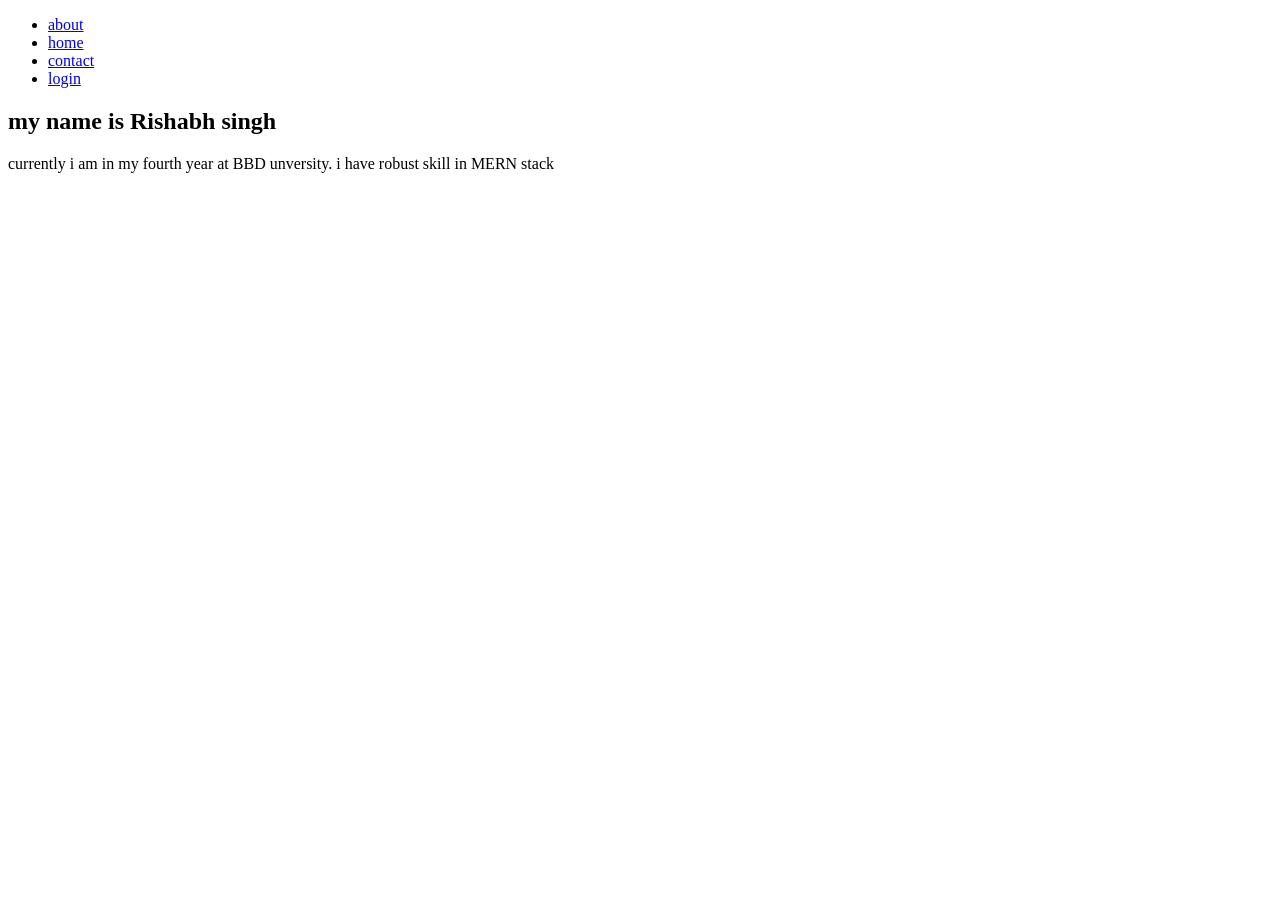
<file: portfolio/index.htm>
<!DOCTYPE html>
<html lang="en">
<head>
    <meta charset="UTF-8">
    <meta name="viewport" content="width=device-width, initial-scale=1.0">
    <title>portfolio</title>
</head>
<header>
    <nav class="navbar"></nav>
    <ul class="nav-link">
    <li><a href="#about">about</a></li>
    <li><a href="#home">home</a></li>
    <li><a href="#contact">contact</a></li>
    <li><a href="#login">login</a></li>
    </ul>
</header>
<body>
    <section id = "home">
        <div class="hero-section">
            <h1>my name is Rishabh singh</h1>
            <p>currently i am in my fourth year at BBD unversity. i have robust skill in MERN stack</p>
        </div>
    </section>
</body>
<footer></footer>
</html>
</file>
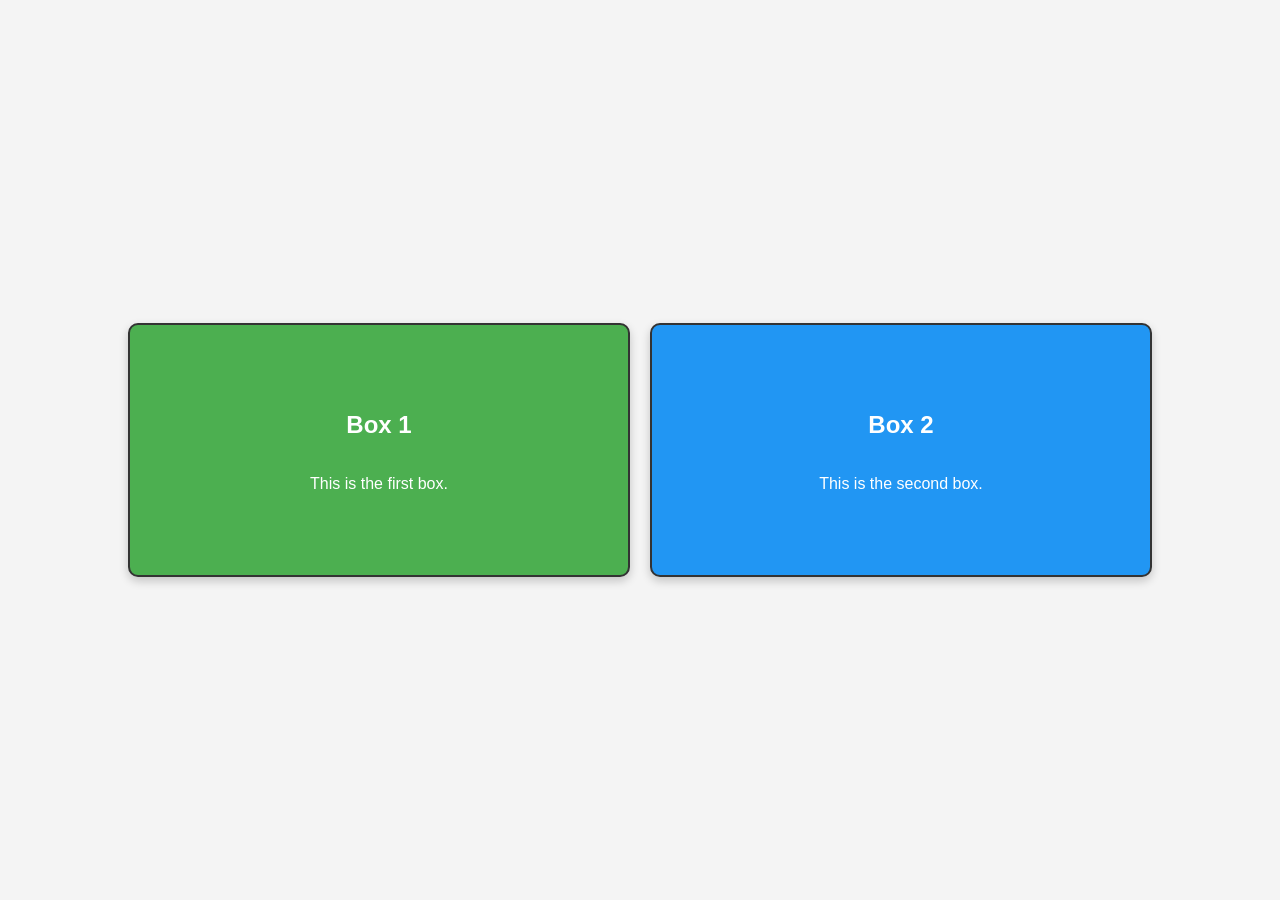
<file: box.htm>
<!DOCTYPE html>
<html lang="en">
<head>
    <meta charset="UTF-8">
    <meta name="viewport" content="width=device-width, initial-scale=1.0">
    <title>box model</title>
</head>
<link rel="stylesheet" href="box.css">
<body>
    <!-- <div class="box1">
    <h1>this is box 1</h1>
    <img src="https://encrypted-tbn1.gstatic.com/shopping?q=tbn:ANd9GcQ4g11WwKGXyCB3pdQY13l0NS5ey4qqqcbEhQzWXAW43HNpKkGa6PrBcNs-4LjJMKnw4CIJ8OJpcdHaWLvVG8_WvoADCBEKhhl41T0a_CSQL4faQvf29-v_" alt="Clickable Flex Image">
    <button>summit</button>
 </div>
    <div class="box2"><h1>this is box 2</h1>
        <img src="https://encrypted-tbn1.gstatic.com/shopping?q=tbn:ANd9GcQ4g11WwKGXyCB3pdQY13l0NS5ey4qqqcbEhQzWXAW43HNpKkGa6PrBcNs-4LjJMKnw4CIJ8OJpcdHaWLvVG8_WvoADCBEKhhl41T0a_CSQL4faQvf29-v_" alt="Clickable Flex Image">
    <button>summit</button></div>
    <div class="box3"><h1>this is box 3</h1>
        <img src="https://encrypted-tbn1.gstatic.com/shopping?q=tbn:ANd9GcQ4g11WwKGXyCB3pdQY13l0NS5ey4qqqcbEhQzWXAW43HNpKkGa6PrBcNs-4LjJMKnw4CIJ8OJpcdHaWLvVG8_WvoADCBEKhhl41T0a_CSQL4faQvf29-v_" alt="Clickable Flex Image">
    <button>summit</button></div> -->
    <!-- <div class= "Flex"> 
    <div class="box">this is box 1</div>
    <div class="box">this is box 2</div>
    <div class="box">this is box 3</div>
    <div class="box">this is box 4</div>
    </div> -->

<div class="container">
    <div class="box box1">
        <h2>Box 1</h2>
        <p>This is the first box.</p>
    </div>

    <div class="box box2">
        <h2>Box 2</h2>
        <p>This is the second box.</p>
    </div>
</div>
</body>
</html>
</file>
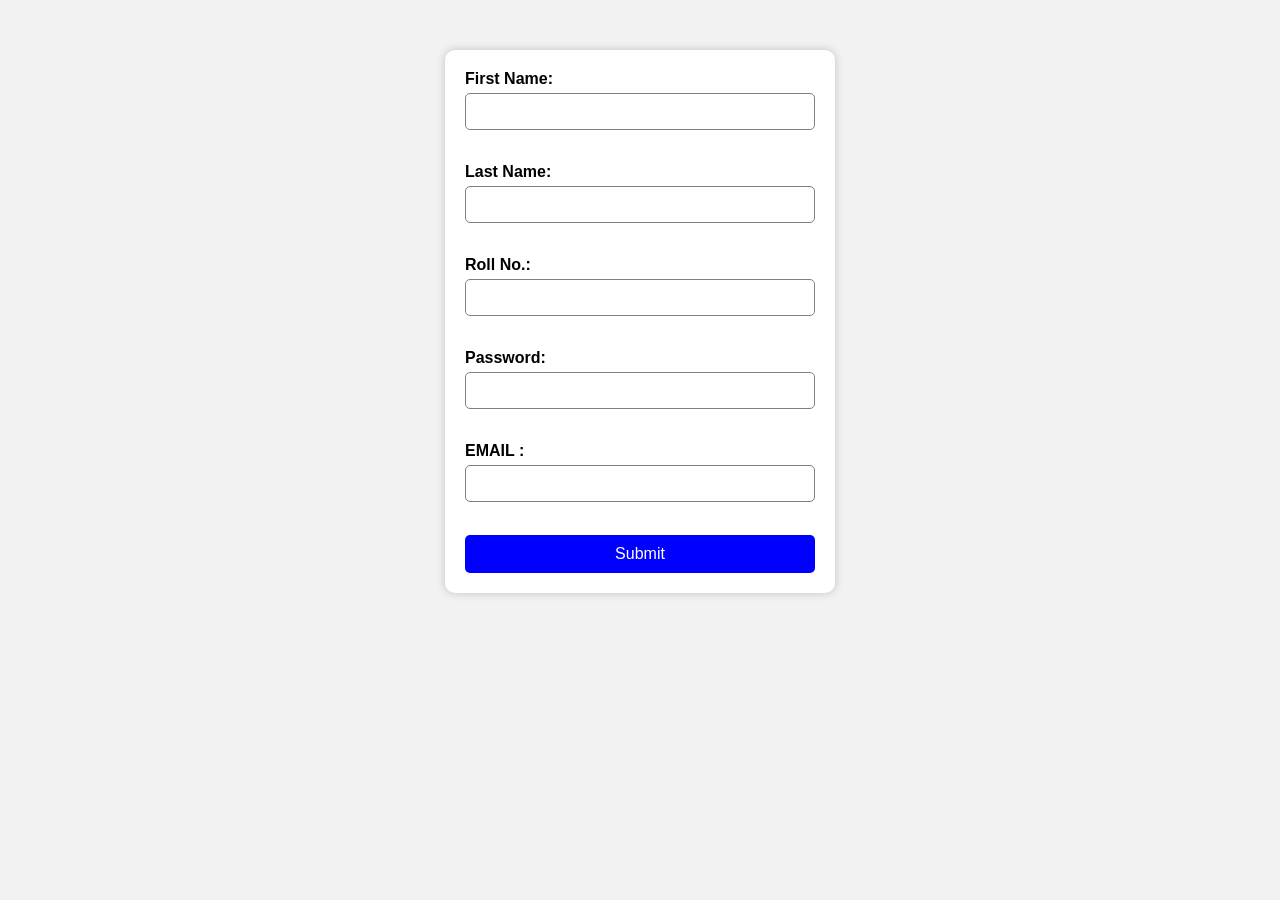
<file: form.html>
<!DOCTYPE html>
<html lang="en">
<head>
    <meta charset="UTF-8">
    <link rel="stylesheet" href="index.css">
    <title>Student Form</title>
</head>
<body>

    <form action="#" method="POST">
        <label for="firstName">First Name:</label><br>
        <input type="text" id="firstName" name="firstName" required><br><br>
        <label for="lastName">Last Name:</label><br>
        <input type="text" id="lastName" name="lastName" required><br><br>

        <label for="rollNo">Roll No.:</label><br>
        <input type="text" id="rollNo" name="rollNo" required><br><br>

        <label for="password">Password:</label><br>
        <input type="password" id="password" name="password" required><br><br>

        <label for="email">EMAIL :</label><br>
        <input type="email" id="email" name="email" required><br><br>


        <input type="submit" value="Submit">
    </form>

</body>
</html>
</file>
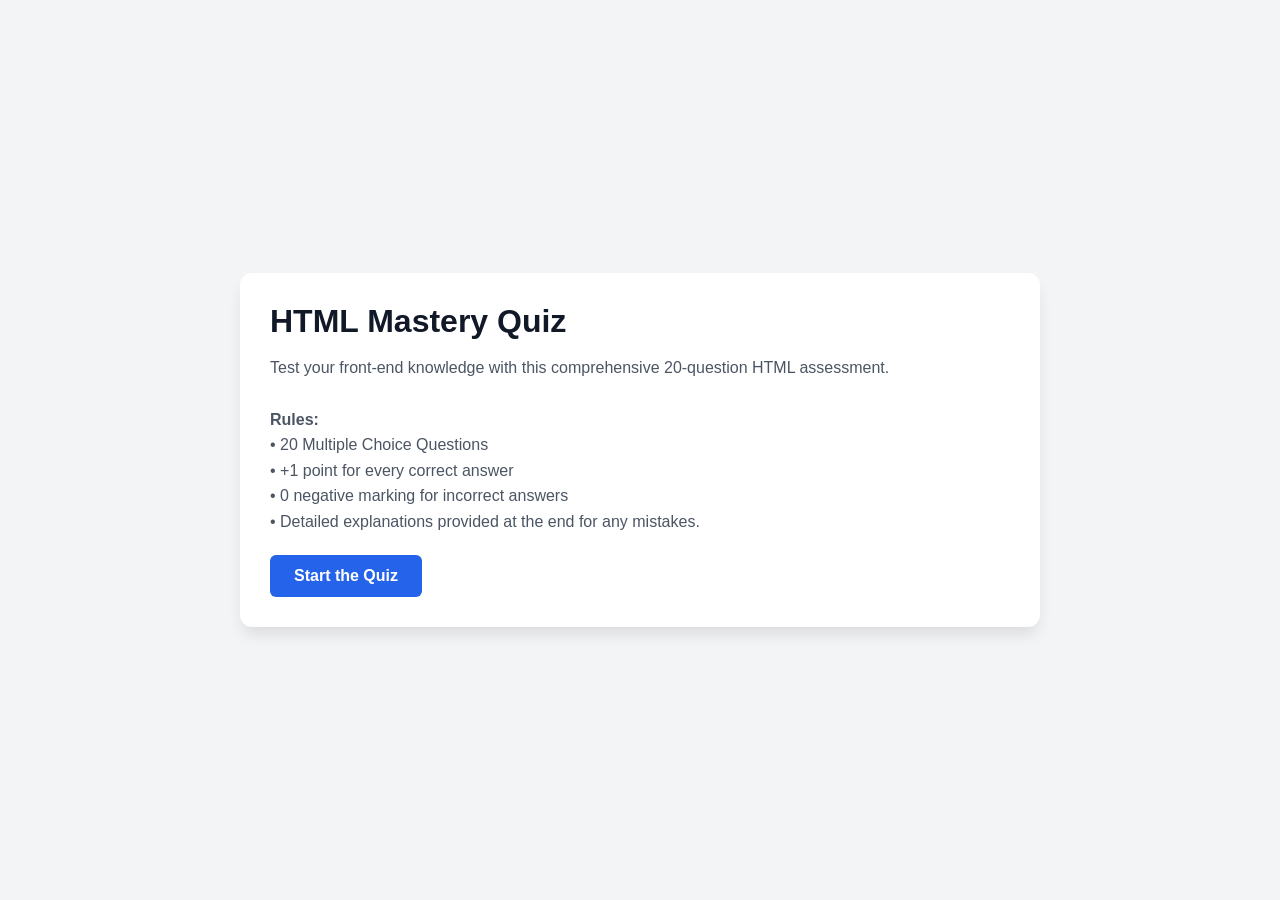
<file: quiz.htm>
<!DOCTYPE html>
<html lang="en">
<head>
    <meta charset="UTF-8">
    <meta name="viewport" content="width=device-width, initial-scale=1.0">
    <title>HTML Mastery Quiz</title>
    <style>
        :root {
            --primary-color: #2563eb;
            --primary-hover: #1d4ed8;
            --bg-color: #f3f4f6;
            --text-color: #1f2937;
            --card-bg: #ffffff;
            --correct-color: #16a34a;
            --incorrect-color: #dc2626;
            --border-color: #e5e7eb;
        }

        * {
            box-sizing: border-box;
            margin: 0;
            padding: 0;
            font-family: 'Segoe UI', Tahoma, Geneva, Verdana, sans-serif;
        }

        body {
            background-color: var(--bg-color);
            color: var(--text-color);
            display: flex;
            justify-content: center;
            align-items: center;
            min-height: 100vh;
            padding: 20px;
        }

        .container {
            background-color: var(--card-bg);
            width: 100%;
            max-width: 800px;
            border-radius: 12px;
            box-shadow: 0 10px 15px -3px rgba(0, 0, 0, 0.1);
            overflow: hidden;
            padding: 30px;
        }

        /* Screen Management */
        .screen { display: none; }
        .screen.active { display: block; animation: fadeIn 0.4s ease-in-out; }

        @keyframes fadeIn {
            from { opacity: 0; transform: translateY(10px); }
            to { opacity: 1; transform: translateY(0); }
        }

        /* Typography */
        h1, h2 { color: #111827; margin-bottom: 15px; }
        p { color: #4b5563; line-height: 1.6; margin-bottom: 20px; }

        /* Buttons */
        button {
            background-color: var(--primary-color);
            color: white;
            border: none;
            padding: 12px 24px;
            font-size: 16px;
            border-radius: 6px;
            cursor: pointer;
            transition: background-color 0.2s;
            font-weight: 600;
        }
        button:hover { background-color: var(--primary-hover); }
        button:disabled { background-color: #9ca3af; cursor: not-allowed; }

        /* Quiz Layout */
        .progress-bar-container {
            width: 100%;
            height: 8px;
            background-color: var(--border-color);
            border-radius: 4px;
            margin-bottom: 20px;
            overflow: hidden;
        }
        .progress-bar {
            height: 100%;
            background-color: var(--primary-color);
            width: 0%;
            transition: width 0.3s ease;
        }
        .progress-text {
            font-size: 14px;
            color: #6b7280;
            margin-bottom: 15px;
            font-weight: 600;
        }

        .options-grid {
            display: grid;
            grid-template-columns: 1fr;
            gap: 12px;
            margin: 20px 0;
        }

        .option-btn {
            background-color: #f9fafb;
            color: var(--text-color);
            border: 2px solid var(--border-color);
            text-align: left;
            padding: 15px;
            border-radius: 8px;
            transition: all 0.2s;
            font-weight: 500;
        }
        .option-btn:hover:not(.selected) { border-color: var(--primary-color); background-color: #eff6ff; }
        .option-btn.selected {
            background-color: #eff6ff;
            border-color: var(--primary-color);
            color: var(--primary-hover);
        }

        .quiz-footer {
            display: flex;
            justify-content: flex-end;
            margin-top: 20px;
        }

        /* Results Screen */
        .score-card {
            text-align: center;
            padding: 30px;
            background-color: #f8fafc;
            border-radius: 8px;
            border: 1px solid var(--border-color);
            margin-bottom: 30px;
        }
        .score-text { font-size: 48px; font-weight: bold; color: var(--primary-color); margin: 10px 0; }
        .score-stats { display: flex; justify-content: center; gap: 20px; margin-top: 15px; }
        .stat-badge { padding: 8px 16px; border-radius: 20px; font-weight: bold; font-size: 14px;}
        .badge-correct { background-color: #dcfce7; color: var(--correct-color); }
        .badge-incorrect { background-color: #fee2e2; color: var(--incorrect-color); }

        .review-section { margin-top: 30px; }
        .review-item {
            background-color: #fff;
            border: 1px solid var(--border-color);
            border-left: 5px solid var(--incorrect-color);
            border-radius: 6px;
            padding: 20px;
            margin-bottom: 20px;
            box-shadow: 0 2px 4px rgba(0,0,0,0.05);
        }
        .review-question { font-weight: bold; font-size: 16px; margin-bottom: 12px; }
        .review-answers { display: flex; flex-direction: column; gap: 8px; margin-bottom: 15px; font-size: 14px;}
        .your-answer { color: var(--incorrect-color); font-weight: 500;}
        .correct-answer { color: var(--correct-color); font-weight: 500;}
        .explanation-box {
            background-color: #f0fdf4;
            border: 1px solid #bbf7d0;
            padding: 12px 15px;
            border-radius: 6px;
            font-size: 14px;
            color: #166534;
            line-height: 1.5;
        }
    </style>
</head>
<body>

    <div class="container">
        
        <!-- START SCREEN -->
        <div id="start-screen" class="screen active">
            <h1>HTML Mastery Quiz</h1>
            <p>Test your front-end knowledge with this comprehensive 20-question HTML assessment. <br><br>
            <strong>Rules:</strong><br>
            • 20 Multiple Choice Questions<br>
            • +1 point for every correct answer<br>
            • 0 negative marking for incorrect answers<br>
            • Detailed explanations provided at the end for any mistakes.</p>
            <button onclick="startQuiz()">Start the Quiz</button>
        </div>

        <!-- QUIZ SCREEN -->
        <div id="quiz-screen" class="screen">
            <div class="progress-bar-container">
                <div id="progress-bar" class="progress-bar"></div>
            </div>
            <div class="progress-text" id="progress-text">Question 1 of 20</div>
            
            <h2 id="question-text">Question goes here</h2>
            
            <div id="options-container" class="options-grid">
                <!-- Options injected via JS -->
            </div>

            <div class="quiz-footer">
                <button id="next-btn" onclick="nextQuestion()" disabled>Next Question</button>
            </div>
        </div>

        <!-- RESULT SCREEN -->
        <div id="result-screen" class="screen">
            <h1>Quiz Completed!</h1>
            
            <div class="score-card">
                <h2>Your Final Score</h2>
                <div class="score-text" id="final-score-text">0 / 20</div>
                <div class="score-stats">
                    <div class="stat-badge badge-correct" id="correct-count">Correct: 0</div>
                    <div class="stat-badge badge-incorrect" id="incorrect-count">Incorrect: 0</div>
                </div>
            </div>

            <div id="review-container" class="review-section">
                <h2>Review Incorrect Answers</h2>
                <p>Here are the questions you missed, along with detailed explanations to help you learn.</p>
                <div id="incorrect-list">
                    <!-- Incorrect questions injected via JS -->
                </div>
            </div>

            <div style="text-align: center; margin-top: 30px;">
                <button onclick="location.reload()">Take Quiz Again</button>
            </div>
        </div>

    </div>

    <script>
        // Database of 20 HTML Questions
        const quizData = [
            {
                question: "What does HTML stand for?",
                options: ["Hyper Text Preprocessor", "Hyper Text Markup Language", "Hyper Tool Multi Language", "Hyperlink Text Markup Language"],
                correct: 1,
                explanation: "HTML stands for Hyper Text Markup Language. It is the standard markup language used to create and design documents on the World Wide Web."
            },
            {
                question: "Which HTML tag is used to define an internal style sheet?",
                options: ["<script>", "<css>", "<style>", "<link>"],
                correct: 2,
                explanation: "The <style> element contains style information (CSS) for a document. <link> is used for external stylesheets, and <script> is used for JavaScript."
            },
            {
                question: "Which HTML attribute specifies an alternate text for an image, if the image cannot be displayed?",
                options: ["title", "src", "alt", "longdesc"],
                correct: 2,
                explanation: "The 'alt' attribute provides alternative information for an image if a user cannot view it (e.g., due to a slow connection, an error in the src attribute, or if the user uses a screen reader)."
            },
            {
                question: "Which HTML tag is used to create a hyperlink?",
                options: ["<a>", "<link>", "<href>", "<nav>"],
                correct: 0,
                explanation: "The <a> (anchor) tag defines a hyperlink, which is used to link from one page to another. The 'href' attribute indicates the link's destination."
            },
            {
                question: "How do you create an ordered (numbered) list in HTML?",
                options: ["<ul>", "<list>", "<ol>", "<dl>"],
                correct: 2,
                explanation: "<ol> stands for Ordered List, which displays items with numbers by default. <ul> stands for Unordered List, which displays items with bullet points."
            },
            {
                question: "Which HTML element represents the root of an HTML document?",
                options: ["<body>", "<head>", "<title>", "<html>"],
                correct: 3,
                explanation: "The <html> element is the top-level element of an HTML document, often referred to as the root element. All other elements must be descendants of it."
            },
            {
                question: "Which HTML attribute is used to specify that an input field must be filled out before submitting a form?",
                options: ["validate", "required", "placeholder", "mandatory"],
                correct: 1,
                explanation: "The 'required' attribute is a boolean attribute in HTML5. When present, it specifies that an input field must be filled out before submitting the form."
            },
            {
                question: "Which tag is used to display the largest heading in HTML?",
                options: ["<h6>", "<head>", "<heading>", "<h1>"],
                correct: 3,
                explanation: "HTML provides six levels of headings, from <h1> to <h6>. The <h1> tag defines the most important and largest heading."
            },
            {
                question: "What is the correct HTML element for inserting a line break?",
                options: ["<break>", "<lb>", "<br>", "<hr>"],
                correct: 2,
                explanation: "The <br> tag inserts a single line break. It is an empty tag, meaning it does not have an end tag. <hr> is used for a horizontal rule (line)."
            },
            {
                question: "Which HTML tag is used to define a row within a table?",
                options: ["<td>", "<tr>", "<th>", "<table>"],
                correct: 1,
                explanation: "The <tr> tag defines a Table Row. Inside a <tr> element, you can put <th> (Table Header) or <td> (Table Data) elements."
            },
            {
                question: "How do you insert a comment in HTML?",
                options: ["// This is a comment", "/* This is a comment */", "<!-- This is a comment -->", "<comment>This is a comment</comment>"],
                correct: 2,
                explanation: "In HTML, comments are written inside <!-- and -->. They are not displayed in the browser but help document the source code."
            },
            {
                question: "Which HTML5 element is used to specify a footer for a document or section?",
                options: ["<bottom>", "<footer>", "<section>", "<aside>"],
                correct: 1,
                explanation: "The <footer> element represents a footer for its nearest sectioning content. It typically contains information about the author, copyright data, or links to related documents."
            },
            {
                question: "Which <input> type defines a slider control?",
                options: ["slider", "range", "controls", "number"],
                correct: 1,
                explanation: "<input type='range'> defines a control for entering a number whose exact value is not important, typically displayed as a slider."
            },
            {
                question: "Which HTML element is used to display a scalar measurement within a known range?",
                options: ["<gauge>", "<range>", "<measure>", "<meter>"],
                correct: 3,
                explanation: "The <meter> tag defines a scalar measurement within a known range, or a fractional value (e.g., disk usage, relevance of a query result)."
            },
            {
                question: "What is the correct HTML for making a checkbox input?",
                options: ["<input type='checkbox'>", "<checkbox>", "<check>", "<input type='check'>"],
                correct: 0,
                explanation: "The correct syntax is <input type='checkbox'>. It defines a square box that can be toggled on (checked) or off (unchecked)."
            },
            {
                question: "Which attribute specifies the destination URL of a hyperlink?",
                options: ["src", "link", "href", "url"],
                correct: 2,
                explanation: "The 'href' (Hypertext REFerence) attribute specifies the URL of the page the link goes to."
            },
            {
                question: "Which HTML5 element is used to embed video content?",
                options: ["<media>", "<movie>", "<video>", "<embed>"],
                correct: 2,
                explanation: "The <video> element is specifically designed in HTML5 to embed video content in a web page without needing external plugins like Flash."
            },
            {
                question: "What is the default display behavior of a <div> element?",
                options: ["inline", "inline-block", "flex", "block"],
                correct: 3,
                explanation: "A <div> is a block-level element by default. It always starts on a new line and takes up the full width available (stretches out to the left and right as far as it can)."
            },
            {
                question: "Which tag is used to create a dropdown list in HTML?",
                options: ["<dropdown>", "<list>", "<select>", "<option>"],
                correct: 2,
                explanation: "The <select> element is used to create a drop-down list. The <option> tags inside the <select> element define the available options in the list."
            },
            {
                question: "Which HTML attribute is used to apply CSS rules directly to a specific element?",
                options: ["class", "style", "id", "css"],
                correct: 1,
                explanation: "The 'style' attribute is used to apply inline CSS styles to a specific HTML element, overriding global or external styles."
            }
        ];

        // State variables
        let currentQuestionIndex = 0;
        let score = 0;
        let selectedOptionIndex = null;
        let userAnswers = []; // Array to store user's selected indices

        // DOM Elements
        const screens = {
            start: document.getElementById('start-screen'),
            quiz: document.getElementById('quiz-screen'),
            result: document.getElementById('result-screen')
        };
        const questionText = document.getElementById('question-text');
        const optionsContainer = document.getElementById('options-container');
        const nextBtn = document.getElementById('next-btn');
        const progressText = document.getElementById('progress-text');
        const progressBar = document.getElementById('progress-bar');

        // Functions
        function switchScreen(screenName) {
            Object.values(screens).forEach(screen => screen.classList.remove('active'));
            screens[screenName].classList.add('active');
        }

        function startQuiz() {
            currentQuestionIndex = 0;
            score = 0;
            userAnswers = [];
            switchScreen('quiz');
            loadQuestion();
        }

        function loadQuestion() {
            selectedOptionIndex = null;
            nextBtn.disabled = true;
            nextBtn.textContent = currentQuestionIndex === quizData.length - 1 ? "Finish Quiz" : "Next Question";
            
            const currentQuestion = quizData[currentQuestionIndex];
            
            // Update Progress
            progressText.textContent = `Question ${currentQuestionIndex + 1} of ${quizData.length}`;
            progressBar.style.width = `${((currentQuestionIndex + 1) / quizData.length) * 100}%`;

            // Load Question Text
            questionText.textContent = `${currentQuestionIndex + 1}. ${currentQuestion.question}`;

            // Load Options
            optionsContainer.innerHTML = '';
            currentQuestion.options.forEach((option, index) => {
                const btn = document.createElement('button');
                btn.className = 'option-btn';
                btn.textContent = option;
                btn.onclick = () => selectOption(index, btn);
                optionsContainer.appendChild(btn);
            });
        }

        function selectOption(index, buttonElement) {
            selectedOptionIndex = index;
            
            // Remove 'selected' class from all buttons
            const allOptions = optionsContainer.children;
            for (let i = 0; i < allOptions.length; i++) {
                allOptions[i].classList.remove('selected');
            }
            
            // Add 'selected' to clicked button
            buttonElement.classList.add('selected');
            
            // Enable Next button
            nextBtn.disabled = false;
        }

        function nextQuestion() {
            // Save answer
            userAnswers.push(selectedOptionIndex);

            // Check if correct
            if (selectedOptionIndex === quizData[currentQuestionIndex].correct) {
                score++;
            }

            // Move to next question or show results
            currentQuestionIndex++;
            if (currentQuestionIndex < quizData.length) {
                loadQuestion();
            } else {
                showResults();
            }
        }

        function showResults() {
            switchScreen('result');
            
            const total = quizData.length;
            const incorrectCount = total - score;

            // Populate Score summary
            document.getElementById('final-score-text').textContent = `${score} / ${total}`;
            document.getElementById('correct-count').textContent = `Correct: ${score}`;
            document.getElementById('incorrect-count').textContent = `Incorrect: ${incorrectCount}`;

            // Populate Incorrect Reviews
            const reviewContainer = document.getElementById('review-container');
            const incorrectList = document.getElementById('incorrect-list');
            incorrectList.innerHTML = '';

            if (incorrectCount === 0) {
                reviewContainer.innerHTML = '<h2>Perfect Score!</h2><p>You answered every question correctly. Excellent job!</p>';
            } else {
                quizData.forEach((q, index) => {
                    const userAnsIndex = userAnswers[index];
                    if (userAnsIndex !== q.correct) {
                        
                        const userAnswerText = userAnsIndex !== null ? q.options[userAnsIndex] : "No answer selected";
                        const correctAnswerText = q.options[q.correct];

                        const reviewHTML = `
                            <div class="review-item">
                                <div class="review-question">${index + 1}. ${q.question}</div>
                                <div class="review-answers">
                                    <span class="your-answer">✗ Your Answer: ${userAnswerText}</span>
                                    <span class="correct-answer">✓ Correct Answer: ${correctAnswerText}</span>
                                </div>
                                <div class="explanation-box">
                                    <strong>Explanation:</strong> ${q.explanation}
                                </div>
                            </div>
                        `;
                        incorrectList.insertAdjacentHTML('beforeend', reviewHTML);
                    }
                });
            }
        }
    </script>
</body>
</html>
</file>
<file: box.css>
/* .box1{
    width: 300px;
    height: 400px;
    border: 2px solid black;
    border-radius: 10px;
    padding: 20px;
    background-color: #d39595;

    display: flex;
    flex-direction: column;
    align-items: center;

}
.box2{
    width: 300px;
    height: 400px;
    border: 2px solid black;
    border-radius: 10px;
    padding: 20px;
    background-color: #d0d395;

    display: flex;
    flex-direction: column;
    align-items: center;

}
.box3{
    width: 300px;
    height: 400px;
    border: 2px solid black;
    border-radius: 10px;
    padding: 20px;
    background-color: #95d3b5;

    display: flex;
    flex-direction: row;
    align-items: center;

}
.box1 button {
    margin-top: auto;
    padding: 10px 25px;
    background-color: royalblue;
    color: white;
    border: none;
    border-radius: 5px;
    cursor: pointer;
    
}
.box1 button:hover {
    background-color: darkblue;
}
.box1 img {
    width: 80%;
    height: 300px;
    object-fit: cover;
    border-radius: 10px;
}
.box2 button {
    margin-top: auto;
    padding: 10px 25px;
    background-color: royalblue;
    color: white;
    border: none;
    border-radius: 5px;
    cursor: pointer;
    
}
.box3 button {
    margin-top: auto;
    padding: 10px 25px;
    background-color: royalblue;
    color: white;
    border: none;
    border-radius: 5px;
    cursor: pointer;
    
}
.box2 img {
    width: 80%;
    height: 300px;
    object-fit: cover;
    border-radius: 10px;
}
.box3 img {
    width: 80%;
    height: 300px;
    object-fit: cover;
    border-radius: 10px;
} */
 /* .box{
    height: 400px;
    width: 800px;
    background-color: aqua;
    display: flex;
    justify-content: left;
    flex-direction: row;
    align-items: center;
    border: 2px solid black;
 }
 .Flex{
    flex-direction: row;
 } */
/* Center the grid on the page */
body {
    margin: 0;
    font-family: Arial, sans-serif;
    background-color: #f4f4f4;

    display: flex;
    justify-content: center;
    align-items: center;
    height: 100vh;
}

.container {
    display: grid;
    grid-template-columns: 1fr 1fr; 
    gap: 20px;
    width: 80%;
}

.box {
    height: 250px;
    background-color: white;
    border: 2px solid #333;
    border-radius: 10px;

    display: flex;
    flex-direction: column;
    justify-content: center;
    align-items: center;

    box-shadow: 0 4px 10px rgba(0,0,0,0.2);
}

.box1 {
    background-color: #4CAF50;
    color: white;
}

.box2 {
    background-color: #2196F3;
    color: white;
}
</file>
<file: index.css>
body {
    font-family: Arial, sans-serif;
    background-color: #f2f2f2;
}

form {
    width: 350px;
    margin: 50px auto;
    padding: 20px;
    background-color: white;
    border-radius: 10px;
    box-shadow: 0 0 10px rgba(0,0,0,0.2); 
}

label {
    font-weight: bold;
}


input[type="text"],
input[type="password"],
input[type="email"] {
    width: 100%;
    padding: 10px;
    margin-top: 5px;
    margin-bottom: 15px;
    border: 1px solid gray;
    border-radius: 5px;
    box-sizing: border-box;
}

input[type="submit"] {
    width: 100%;
    padding: 10px;
    background-color: blue;
    color: white;
    border: none;
    border-radius: 5px;
    cursor: pointer;
    font-size: 16px;
}

input[type="submit"]:hover {
    background-color: darkblue;
}
</file>
